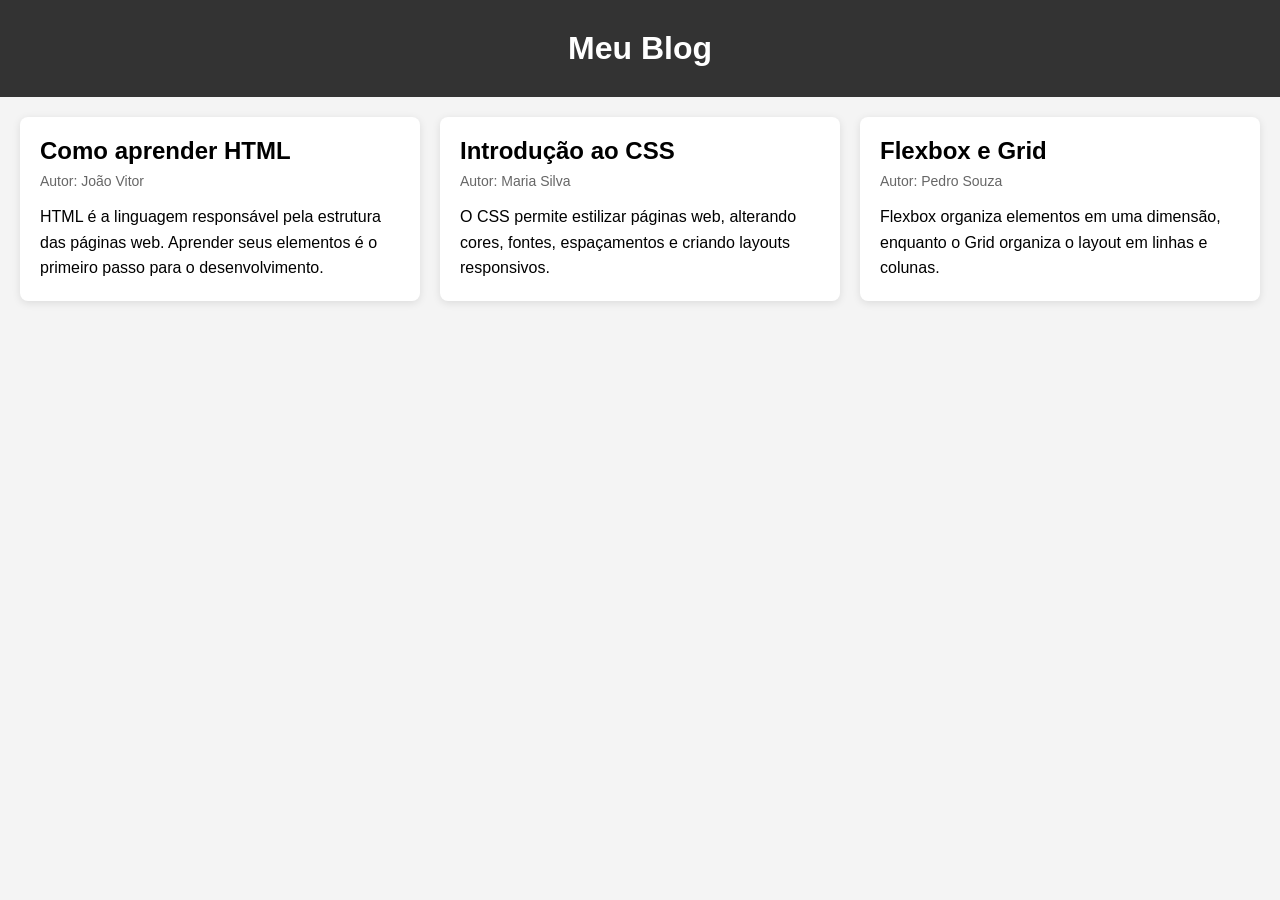
<file: index.html>
<!DOCTYPE html>
<html lang="pt-BR">
<head>
    <meta charset="UTF-8">
    <meta name="viewport" content="width=device-width, initial-scale=1.0">
    <title>Blog Responsivo</title>
    <link rel="stylesheet" href="style.css">
</head>
<body>
    <header class="header">
        <h1>Meu Blog</h1>
    </header>
    <main class="posts">
        <article class="post">
            <div class="post-header">
                <h2>Como aprender HTML</h2>
                <p class="author">Autor: João Vitor</p>
            </div>

            <div class="content">
                <p>
                    HTML é a linguagem responsável pela estrutura das páginas web.
                    Aprender seus elementos é o primeiro passo para o desenvolvimento.
                </p>
            </div>
        </article>

        <article class="post">
            <div class="post-header">
                <h2>Introdução ao CSS</h2>
                <p class="author">Autor: Maria Silva</p>
            </div>

            <div class="content">
                <p>
                    O CSS permite estilizar páginas web, alterando cores, fontes,
                    espaçamentos e criando layouts responsivos.
                </p>
            </div>
        </article>

        <article class="post">
            <div class="post-header">
                <h2>Flexbox e Grid</h2>
                <p class="author">Autor: Pedro Souza</p>
            </div>

            <div class="content">
                <p>
                    Flexbox organiza elementos em uma dimensão, enquanto o Grid
                    organiza o layout em linhas e colunas.
                </p>
            </div>
        </article>
    </main>
</body>
</html>
</file>
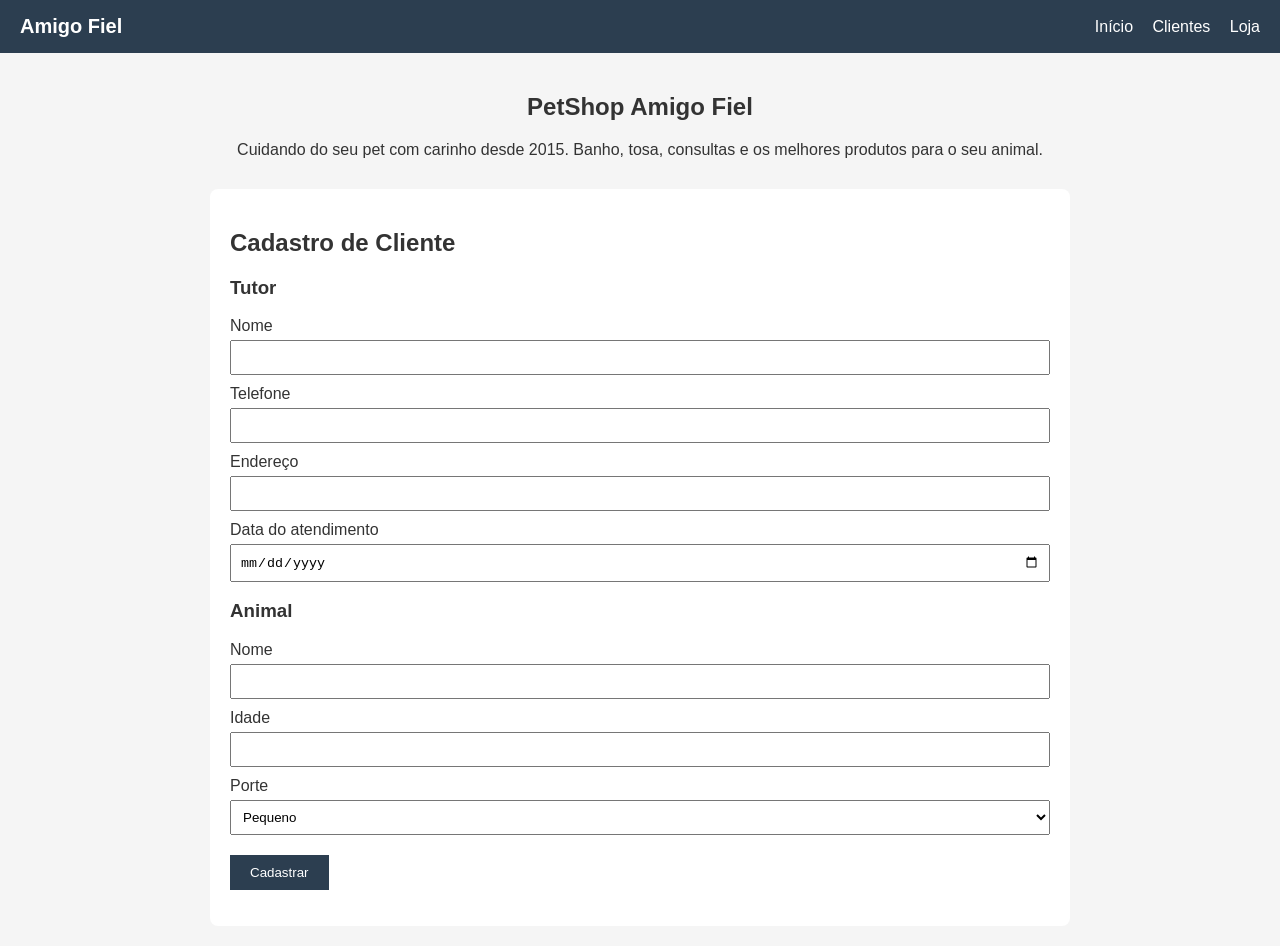
<file: DesafioDoModulo/index.html>
<!DOCTYPE html>
<html lang="pt-BR">
<head>
  <meta charset="UTF-8">
  <meta name="viewport" content="width=device-width, initial-scale=1.0">
  <title>PetShop Amigo Fiel</title>
  <link rel="stylesheet" href="style.css">
</head>
<body>

  <nav class="navbar">
    <span class="logo">Amigo Fiel</span>
    <div class="links">
      <a href="index.html">Início</a>
      <a href="clientes.html">Clientes</a>
      <a href="produtos.html">Loja</a>
    </div>
  </nav>

  <main>
    <section class="sobre">
      <h1>PetShop Amigo Fiel</h1>
      <p>Cuidando do seu pet com carinho desde 2015. Banho, tosa, consultas e os melhores produtos para o seu animal.</p>
    </section>

    <section class="form-section">
      <h2>Cadastro de Cliente</h2>
      <form id="formCadastro">
        <h3>Tutor</h3>
        <label>Nome</label>
        <input type="text" id="tutorNome" required>

        <label>Telefone</label>
        <input type="text" id="tutorTelefone" required>

        <label>Endereço</label>
        <input type="text" id="tutorEndereco" required>

        <label>Data do atendimento</label>
        <input type="date" id="dataAtendimento" required>

        <h3>Animal</h3>
        <label>Nome</label>
        <input type="text" id="animalNome" required>

        <label>Idade</label>
        <input type="text" id="animalIdade" required>

        <label>Porte</label>
        <select id="animalPorte">
          <option value="Pequeno">Pequeno</option>
          <option value="Médio">Médio</option>
          <option value="Grande">Grande</option>
        </select>

        <button type="submit">Cadastrar</button>
      </form>
      <p id="msgCadastro"></p>
    </section>
  </main>

  <script src="cadastro.js"></script>
</body>
</html>
</file>
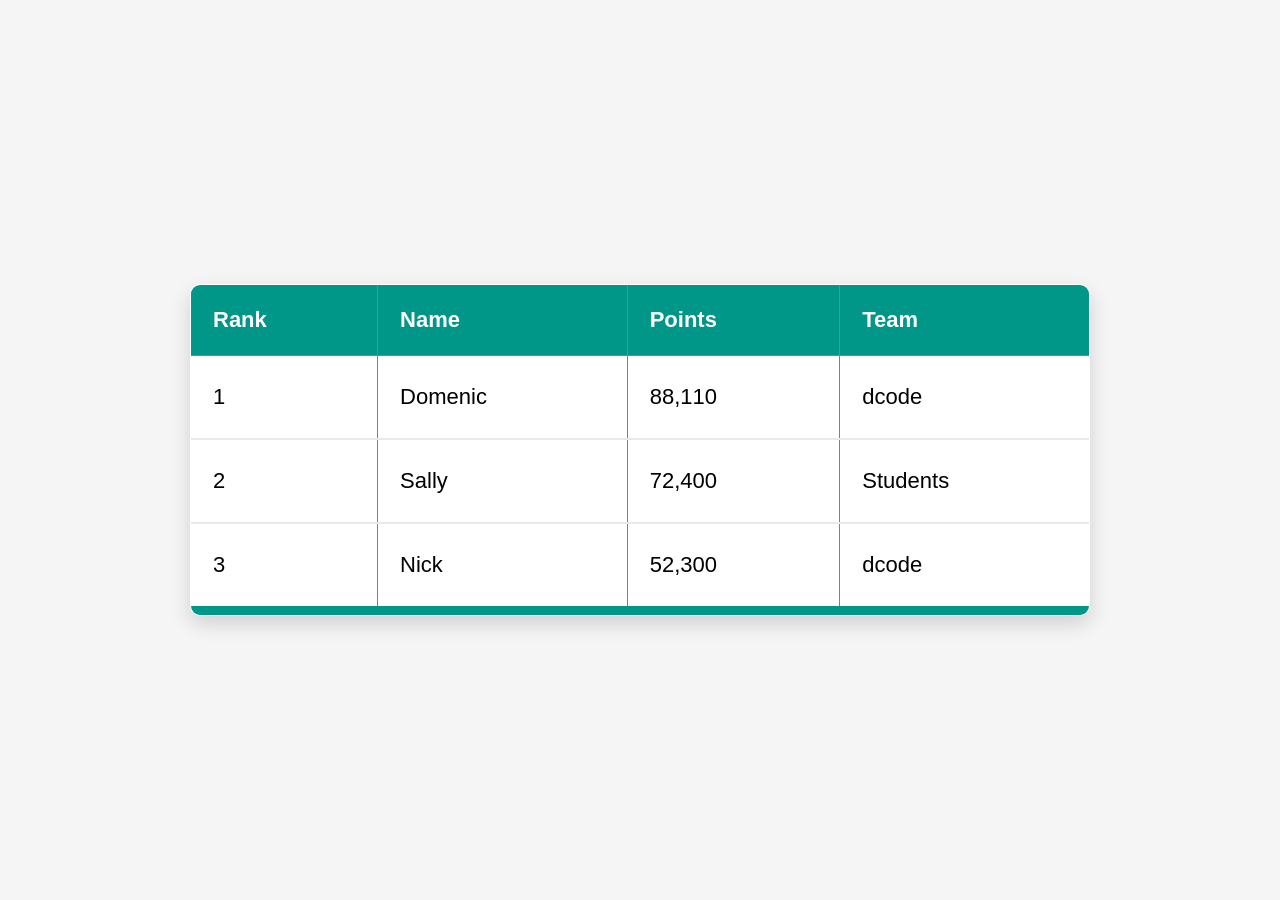
<file: Tarefa2/index.html>
<!DOCTYPE html>
<html lang="pt-BR">
<head>
    <meta charset="UTF-8">
    <meta name="viewport" content="width=device-width, initial-scale=1.0">
    <title>Tarefa 2</title>
    <link rel="stylesheet" href="Style.css">
</head>
<body>
    
    
<table border="1">
  <thead>
    <tr>
      <th>Rank</th>
      <th>Name</th>
      <th>Points</th>
      <th>Team</th>
    </tr>
  </thead>
  <tbody>
    <tr>
      <td>1</td>
      <td>Domenic</td>
      <td>88,110</td>
      <td>dcode</td>
    </tr>
    <tr>
      <td>2</td>
      <td>Sally</td>
      <td>72,400</td>
      <td>Students</td>
    </tr>
    <tr>
      <td>3</td>
      <td>Nick</td>
      <td>52,300</td>
      <td>dcode</td>
    </tr>
  </tbody>
</table>
</body>
</html>
</file>
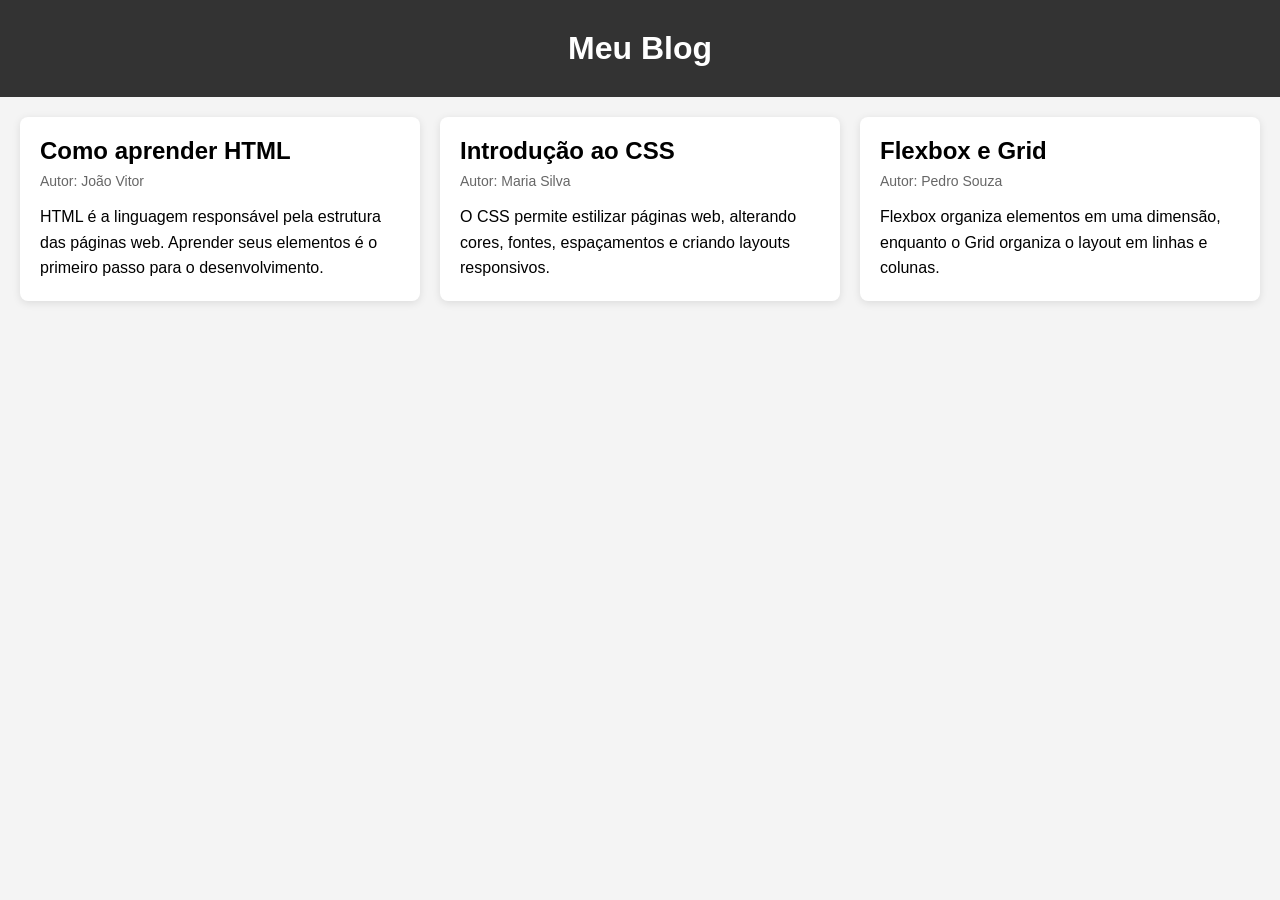
<file: Tarefa3/index.html>
<!DOCTYPE html>
<html lang="pt-BR">
<head>
    <meta charset="UTF-8">
    <meta name="viewport" content="width=device-width, initial-scale=1.0">
    <title>Tarefa 3</title>
    <link rel="stylesheet" href="style.css">
</head>
<body>
    <header class="header">
        <h1>Meu Blog</h1>
    </header>
    <main class="posts">
        <article class="post">
            <div class="post-header">
                <h2>Como aprender HTML</h2>
                <p class="author">Autor: João Vitor</p>
            </div>

            <div class="content">
                <p>
                    HTML é a linguagem responsável pela estrutura das páginas web.
                    Aprender seus elementos é o primeiro passo para o desenvolvimento.
                </p>
            </div>
        </article>

        <article class="post">
            <div class="post-header">
                <h2>Introdução ao CSS</h2>
                <p class="author">Autor: Maria Silva</p>
            </div>

            <div class="content">
                <p>
                    O CSS permite estilizar páginas web, alterando cores, fontes,
                    espaçamentos e criando layouts responsivos.
                </p>
            </div>
        </article>

        <article class="post">
            <div class="post-header">
                <h2>Flexbox e Grid</h2>
                <p class="author">Autor: Pedro Souza</p>
            </div>

            <div class="content">
                <p>
                    Flexbox organiza elementos em uma dimensão, enquanto o Grid
                    organiza o layout em linhas e colunas.
                </p>
            </div>
        </article>
    </main>
</body>
</html>
</file>
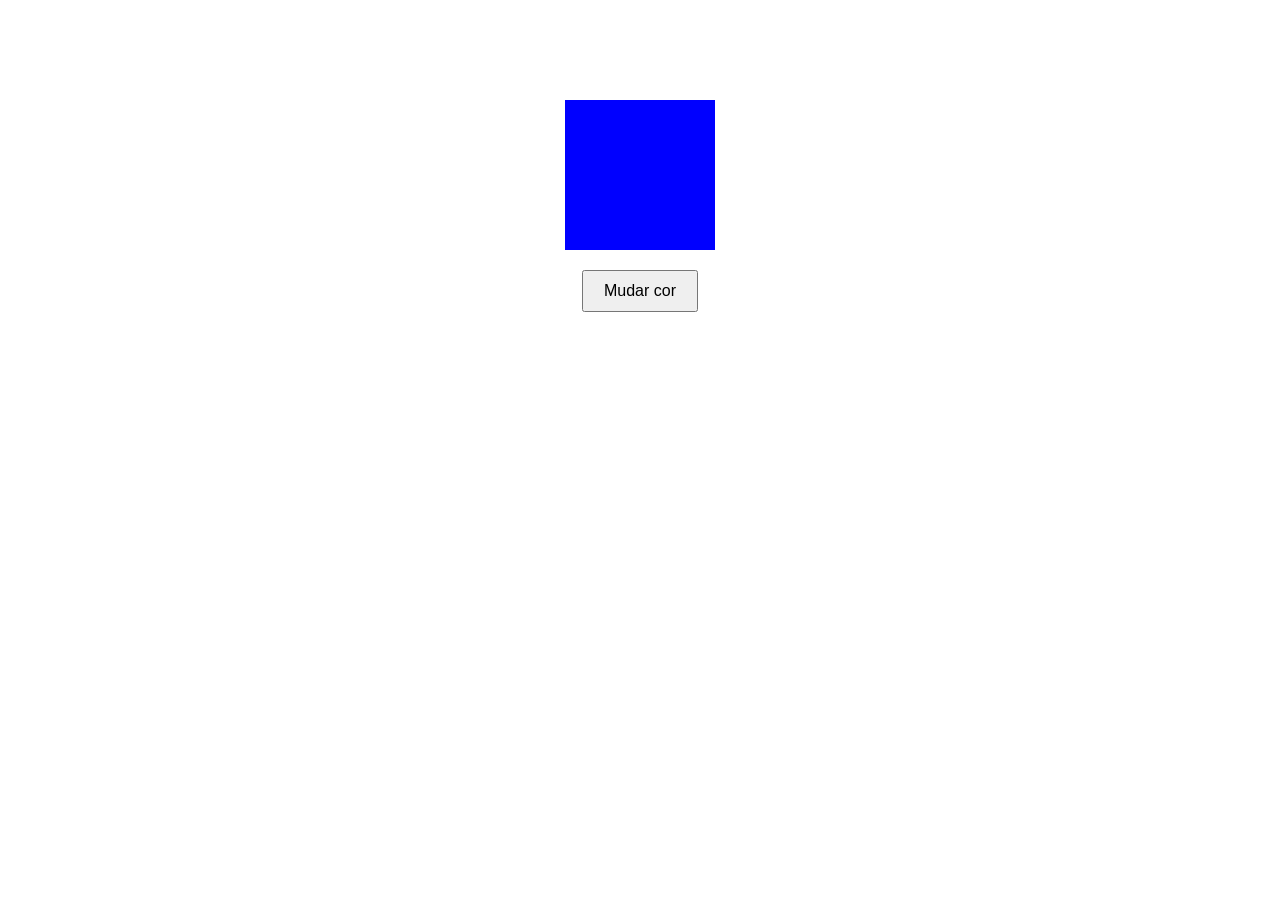
<file: Tarefa4/index.html>
<!DOCTYPE html>
<html lang="pt-BR">
<head>
  <meta charset="UTF-8">
  <title>Tarefa 4</title>
  <link rel="stylesheet" href="style.css">
</head>
<body>
  <div id="box"></div>
  <button id="btn">Mudar cor</button>

  <script src="script.js"></script>
</body>
</html>
</file>
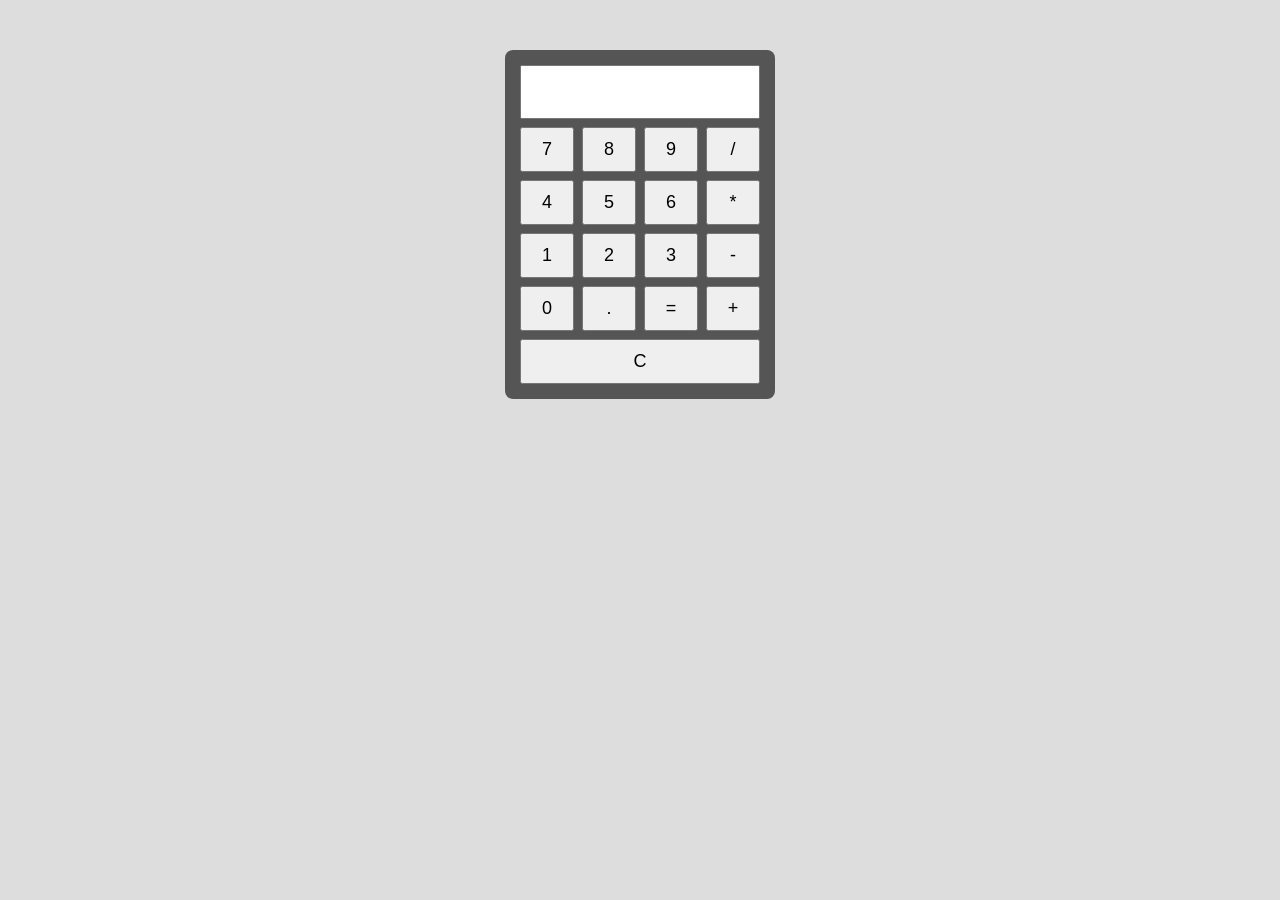
<file: Tarefa5/index.html>
<!DOCTYPE html>
<html lang="pt-BR">
<head>
    <meta charset="UTF-8">
    <meta name="viewport" content="width=device-width, initial-scale=1.0">
    <title>Calculadora</title>
    <link rel="stylesheet" href="style.css">
</head>
<body>

<div class="calculadora">
    <input type="text" id="visor" readonly>

    <button onclick="adicionar('7')">7</button>
    <button onclick="adicionar('8')">8</button>
    <button onclick="adicionar('9')">9</button>
    <button onclick="adicionar('/')">/</button>

    <button onclick="adicionar('4')">4</button>
    <button onclick="adicionar('5')">5</button>
    <button onclick="adicionar('6')">6</button>
    <button onclick="adicionar('*')">*</button>

    <button onclick="adicionar('1')">1</button>
    <button onclick="adicionar('2')">2</button>
    <button onclick="adicionar('3')">3</button>
    <button onclick="adicionar('-')">-</button>

    <button onclick="adicionar('0')">0</button>
    <button onclick="adicionar('.')">.</button>
    <button onclick="calcular()">=</button>
    <button onclick="adicionar('+')">+</button>

    <button class="limpar" onclick="limpar()">C</button>
</div>

<script src="script.js"></script>

</body>
</html>
</file>
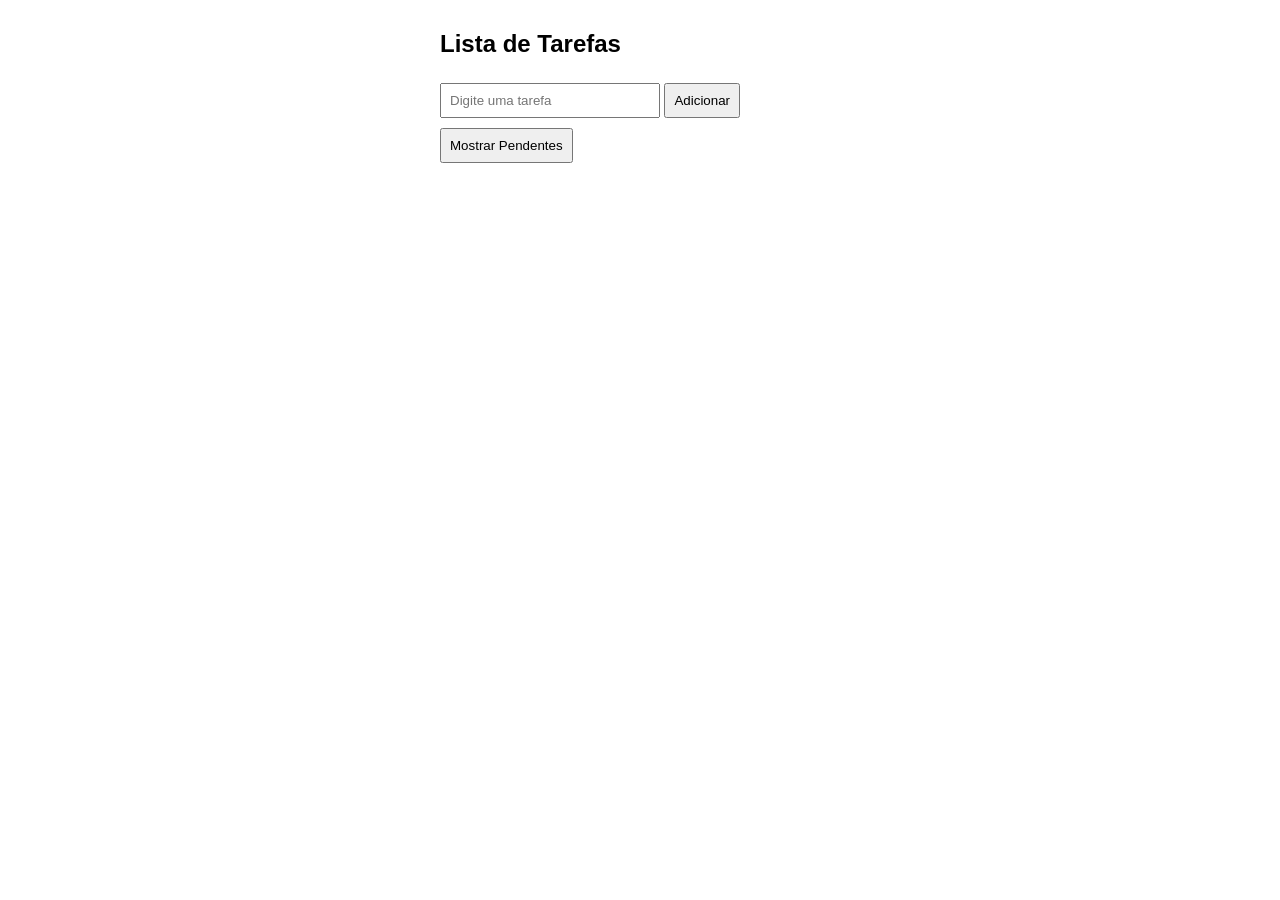
<file: Tarefa6/index.html>
<!DOCTYPE html>
<html lang="pt-BR">
<head>
    <meta charset="UTF-8">
    <meta name="viewport" content="width=device-width, initial-scale=1.0">
    <title>Lista de Tarefas</title>
    <link rel="stylesheet" href="style.css">
</head>
<body>

    <h2>Lista de Tarefas</h2>

    <input type="text" id="tarefa" placeholder="Digite uma tarefa">
    <button onclick="adicionarTarefa()">Adicionar</button>
    <button onclick="listarPendentes()">Mostrar Pendentes</button>

    <ul id="lista"></ul>

    <script src="script.js"></script>

</body>
</html>
</file>
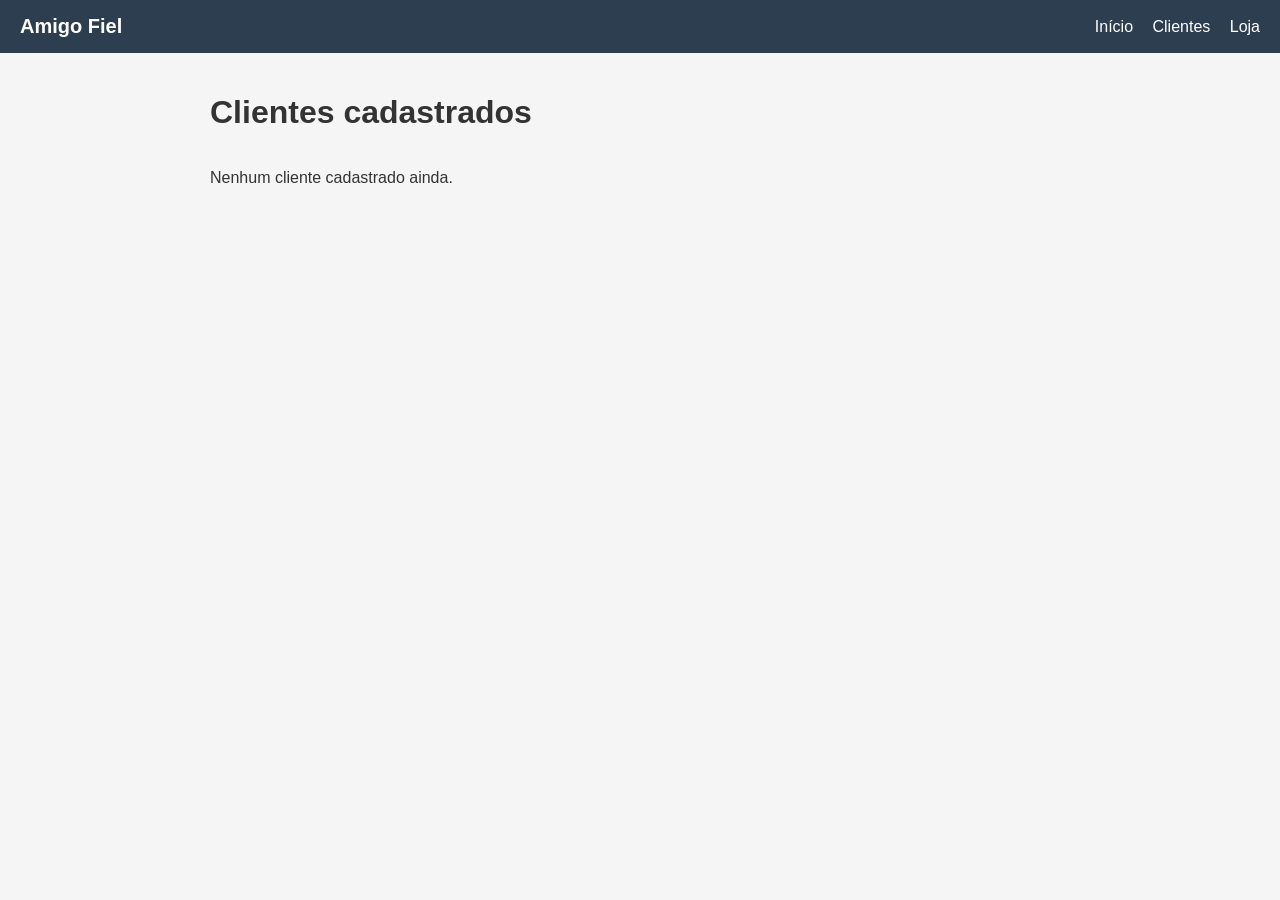
<file: DesafioDoModulo/clientes.html>
<!DOCTYPE html>
<html lang="pt-BR">
<head>
  <meta charset="UTF-8">
  <meta name="viewport" content="width=device-width, initial-scale=1.0">
  <title>Clientes - PetShop Amigo Fiel</title>
  <link rel="stylesheet" href="style.css">
</head>
<body>

  <nav class="navbar">
    <span class="logo">Amigo Fiel</span>
    <div class="links">
      <a href="index.html">Início</a>
      <a href="clientes.html">Clientes</a>
      <a href="produtos.html">Loja</a>
    </div>
  </nav>

  <main>
    <h1>Clientes cadastrados</h1>
    <div id="listaClientes" class="cards"></div>
    <p id="msgVazio"></p>
  </main>

  <div id="modal" class="modal escondido">
    <div class="modal-conteudo">
      <span id="fecharModal" class="fechar">&times;</span>
      <h2>Detalhes</h2>
      <p><strong>Tutor:</strong> <span id="mTutorNome"></span></p>
      <p><strong>Telefone:</strong> <span id="mTutorTelefone"></span></p>
      <p><strong>Endereço:</strong> <span id="mTutorEndereco"></span></p>
      <p><strong>Data do atendimento:</strong> <span id="mData"></span></p>
      <p><strong>Idade do animal:</strong> <span id="mAnimalIdade"></span></p>
      <p><strong>Porte:</strong> <span id="mAnimalPorte"></span></p>
    </div>
  </div>

  <script src="clientes.js"></script>
</body>
</html>
</file>
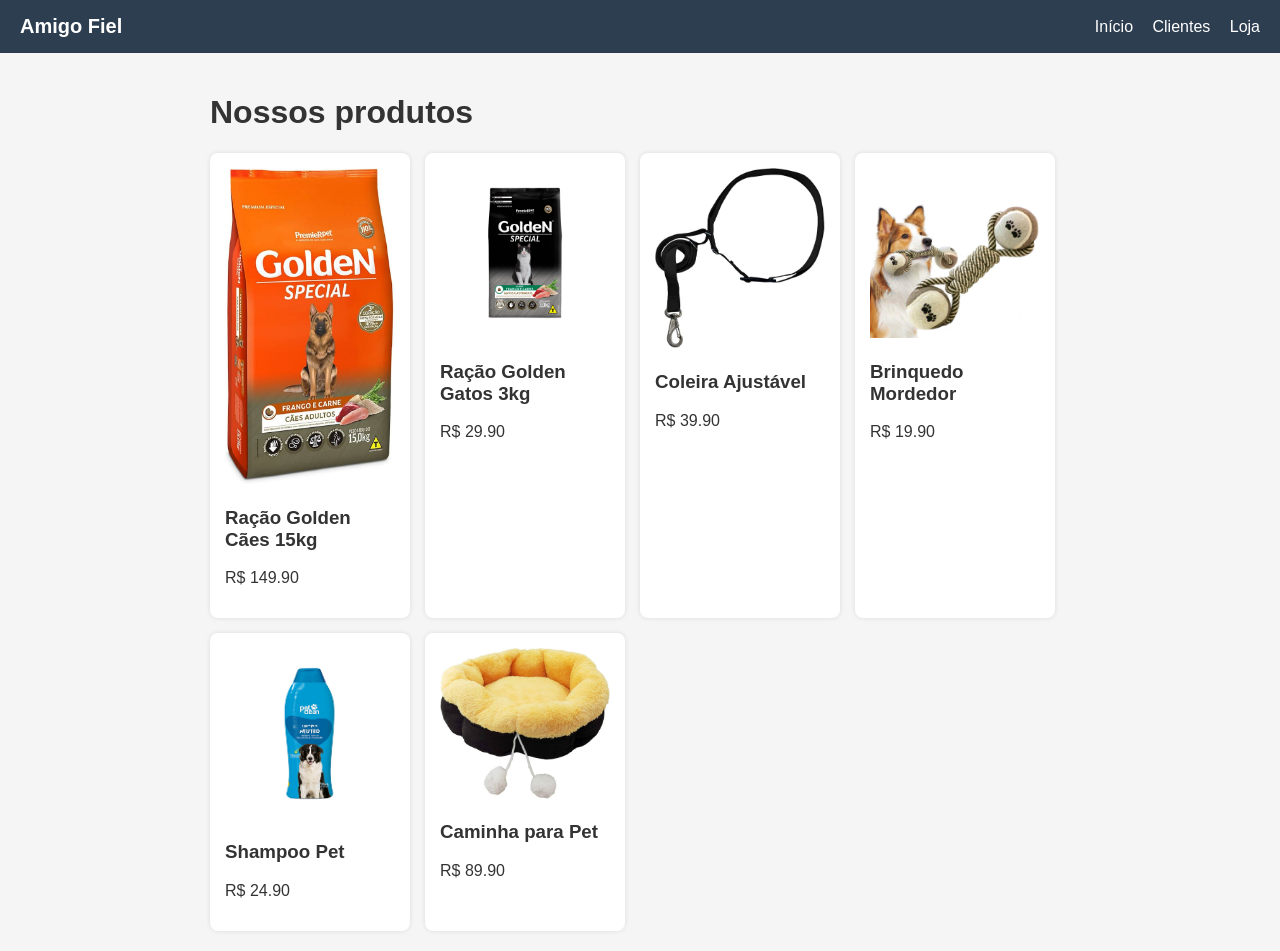
<file: DesafioDoModulo/produtos.html>
<!DOCTYPE html>
<html lang="pt-BR">
<head>
  <meta charset="UTF-8">
  <meta name="viewport" content="width=device-width, initial-scale=1.0">
  <title>Loja - PetShop Amigo Fiel</title>
  <link rel="stylesheet" href="style.css">
</head>
<body>

  <nav class="navbar">
    <span class="logo">Amigo Fiel</span>
    <div class="links">
      <a href="index.html">Início</a>
      <a href="clientes.html">Clientes</a>
      <a href="produtos.html">Loja</a>
    </div>
  </nav>

  <main>
    <h1>Nossos produtos</h1>
    <p id="msgCarrinho"></p>
    <div id="listaProdutos" class="cards"></div>
  </main>

  <script src="produtos.js"></script>
</body>
</html>
</file>
<file: style.css>
* {
    margin: 0;
    padding: 0;
    box-sizing: border-box;
}

body {
    font-family: Arial, sans-serif;
    background-color: #f4f4f4;
}

.header {
    background-color: #333;
    color: white;
    text-align: center;
    padding: 30px;
}

.posts {
    display: grid;
    grid-template-columns: repeat(auto-fit, minmax(280px, 1fr));
    gap: 20px;
    padding: 20px;
}

.post {
    display: flex;
    flex-direction: column;
    justify-content: space-between;
    background-color: white;
    padding: 20px;
    border-radius: 8px;
    box-shadow: 0 2px 8px rgba(0, 0, 0, 0.1);
}

.post-header {
    display: flex;
    flex-direction: column;
    gap: 8px;
}

.author {
    color: #666;
    font-size: 14px;
}

.content {
    display: flex;
    margin-top: 15px;
    line-height: 1.6;
}

@media (max-width: 768px) {
    .posts {
        grid-template-columns: 1fr;
    }
}
</file>
<file: DesafioDoModulo/style.css>
* {
  box-sizing: border-box;
}

body {
  font-family: Arial, sans-serif;
  margin: 0;
  background-color: #f5f5f5;
  color: #333;
}

.navbar {
  background-color: #2c3e50;
  color: white;
  padding: 15px 20px;
  display: flex;
  justify-content: space-between;
  align-items: center;
  flex-wrap: wrap;
}

.navbar .logo {
  font-size: 20px;
  font-weight: bold;
}

.navbar .links a {
  color: white;
  text-decoration: none;
  margin-left: 15px;
}

.navbar .links a:hover {
  text-decoration: underline;
}

main {
  padding: 20px;
  max-width: 900px;
  margin: 0 auto;
}

.sobre {
  text-align: center;
  margin-bottom: 30px;
}

.form-section {
  background: white;
  padding: 20px;
  border-radius: 8px;
}

.form-section label {
  display: block;
  margin-top: 10px;
}

.form-section input,
.form-section select {
  width: 100%;
  padding: 8px;
  margin-top: 5px;
}

.form-section button {
  margin-top: 20px;
  padding: 10px 20px;
  background-color: #2c3e50;
  color: white;
  border: none;
  cursor: pointer;
}

.cards {
  display: flex;
  flex-wrap: wrap;
  gap: 15px;
}

.card {
  background: white;
  border-radius: 8px;
  padding: 15px;
  width: 200px;
  cursor: pointer;
  box-shadow: 0 0 5px rgba(0,0,0,0.1);
}

.card img {
  width: 100%;
}

.modal {
  position: fixed;
  top: 0;
  left: 0;
  width: 100%;
  height: 100%;
  background-color: rgba(0,0,0,0.5);
}

.modal.escondido {
  display: none;
}

.modal-conteudo {
  background: white;
  width: 350px;
  margin: 100px auto;
  padding: 20px;
  border-radius: 8px;
  position: relative;
}

.fechar {
  position: absolute;
  top: 10px;
  right: 15px;
  cursor: pointer;
  font-size: 22px;
}

@media (max-width: 600px) {
  .navbar {
    flex-direction: column;
    align-items: flex-start;
  }

  .navbar .links a {
    margin-left: 0;
    margin-right: 15px;
  }

  .card {
    width: 100%;
  }
}
</file>
<file: Tarefa2/Style.css>
*{
    margin:0;
    padding:0;
    box-sizing:border-box;
    font-family: 'Open Sans', sans-serif;
}

body{
    background:#f5f5f5;
    display:flex;
    justify-content:center;
    align-items:center;
    min-height:100vh;
    padding:20px;
}

table{
    width:900px;
    max-width:100%;
    border-collapse:collapse;
    background:#fff;
    border-radius:10px;
    overflow:hidden;
    box-shadow:0 8px 20px rgba(0,0,0,0.15);
}

thead{
    background:#009688;
}

thead th{
    color:#fff;
    padding:22px;
    text-align:left;
    font-size:22px;
    font-weight:bold;
}

tbody td{
    padding:28px 22px;
    font-size:22px;
    border-bottom:2px solid #e9e9e9;
}

tbody tr:hover{
    background:#f2f2f2;
}

tbody tr:hover td{
    color:#009688;
    font-weight:bold;
    cursor:pointer;
}

tbody tr:last-child td{
    border-bottom:10px solid #009688;
}
</file>
<file: Tarefa3/style.css>
* {
    margin: 0;
    padding: 0;
    box-sizing: border-box;
}

body {
    font-family: Arial, sans-serif;
    background-color: #f4f4f4;
}

.header {
    background-color: #333;
    color: white;
    text-align: center;
    padding: 30px;
}

.posts {
    display: grid;
    grid-template-columns: repeat(auto-fit, minmax(280px, 1fr));
    gap: 20px;
    padding: 20px;
}

.post {
    display: flex;
    flex-direction: column;
    justify-content: space-between;
    background-color: white;
    padding: 20px;
    border-radius: 8px;
    box-shadow: 0 2px 8px rgba(0, 0, 0, 0.1);
}

.post-header {
    display: flex;
    flex-direction: column;
    gap: 8px;
}

.author {
    color: #666;
    font-size: 14px;
}

.content {
    display: flex;
    margin-top: 15px;
    line-height: 1.6;
}

@media (max-width: 768px) {
    .posts {
        grid-template-columns: 1fr;
    }
}
</file>
<file: Tarefa4/style.css>
body {
  text-align: center;
  margin-top: 100px;
  font-family: Arial, sans-serif;
}

#box {
  width: 150px;
  height: 150px;
  background-color: blue;
  margin: 0 auto 20px auto;
}

button {
  padding: 10px 20px;
  font-size: 16px;
}
</file>
<file: Tarefa5/style.css>
body {
    font-family: Arial, sans-serif;
    background: #ddd;
    display: flex;
    justify-content: center;
    margin-top: 50px;
}

.calculadora {
    background: #555;
    padding: 15px;
    width: 240px;
    border-radius: 8px;
    display: grid;
    grid-template-columns: repeat(4, 1fr);
    gap: 8px;
}

#visor {
    grid-column: span 4;
    height: 40px;
    font-size: 20px;
    text-align: right;
    padding: 5px;
}

button {
    height: 45px;
    font-size: 18px;
    cursor: pointer;
}

.limpar {
    grid-column: span 4;
}
</file>
<file: Tarefa6/style.css>
body {
    font-family: Arial, sans-serif;
    width: 400px;
    margin: 30px auto;
}

input {
    padding: 8px;
    width: 200px;
}

button {
    padding: 8px;
    margin: 5px 0;
}

li {
    margin: 8px 0;
}

.concluida {
    text-decoration: line-through;
    color: gray;
}
</file>
